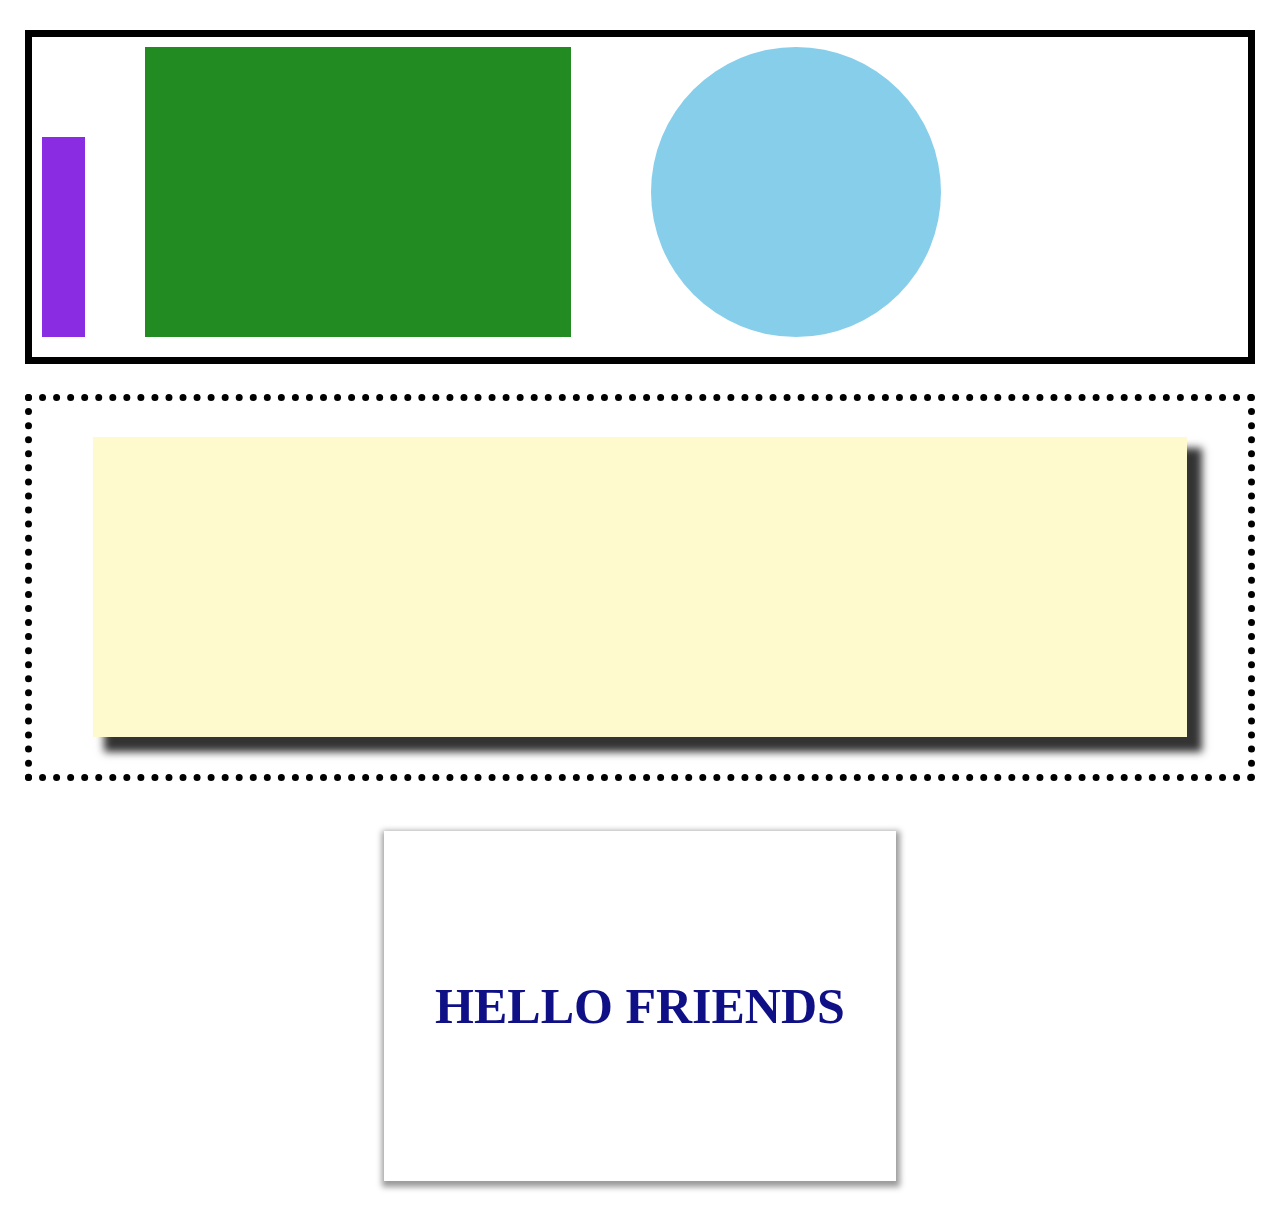
<file: second/index.html>
<!-- Put your HTML HERE, make sure to connect your index.css sheet -->
<!DOCTYPE html>
<html lang="en">
<head>
    <meta charset="UTF-8">
    <meta name="viewport" content="width=device-width, initial-scale=1.0">
    <meta http-equiv="X-UA-Compatible" content="ie=edge">
    <title>Segundo Parte del Projecto</title>
    <link rel="stylesheet" href="index.css">
</head>
<body>
    <div class="first-box border-solid">
        <div class="rectangle-vertical"></div>
        <div class="rectangle"></div>
        <div class="circle"></div>
    </div>
    <div class="first-box border-dot">
        <div class="rectangle-big"></div>
    </div>
    <div class="last-box">
        <h1>HELLO FRIENDS</h1>
    </div>
</body>
</html>
</file>
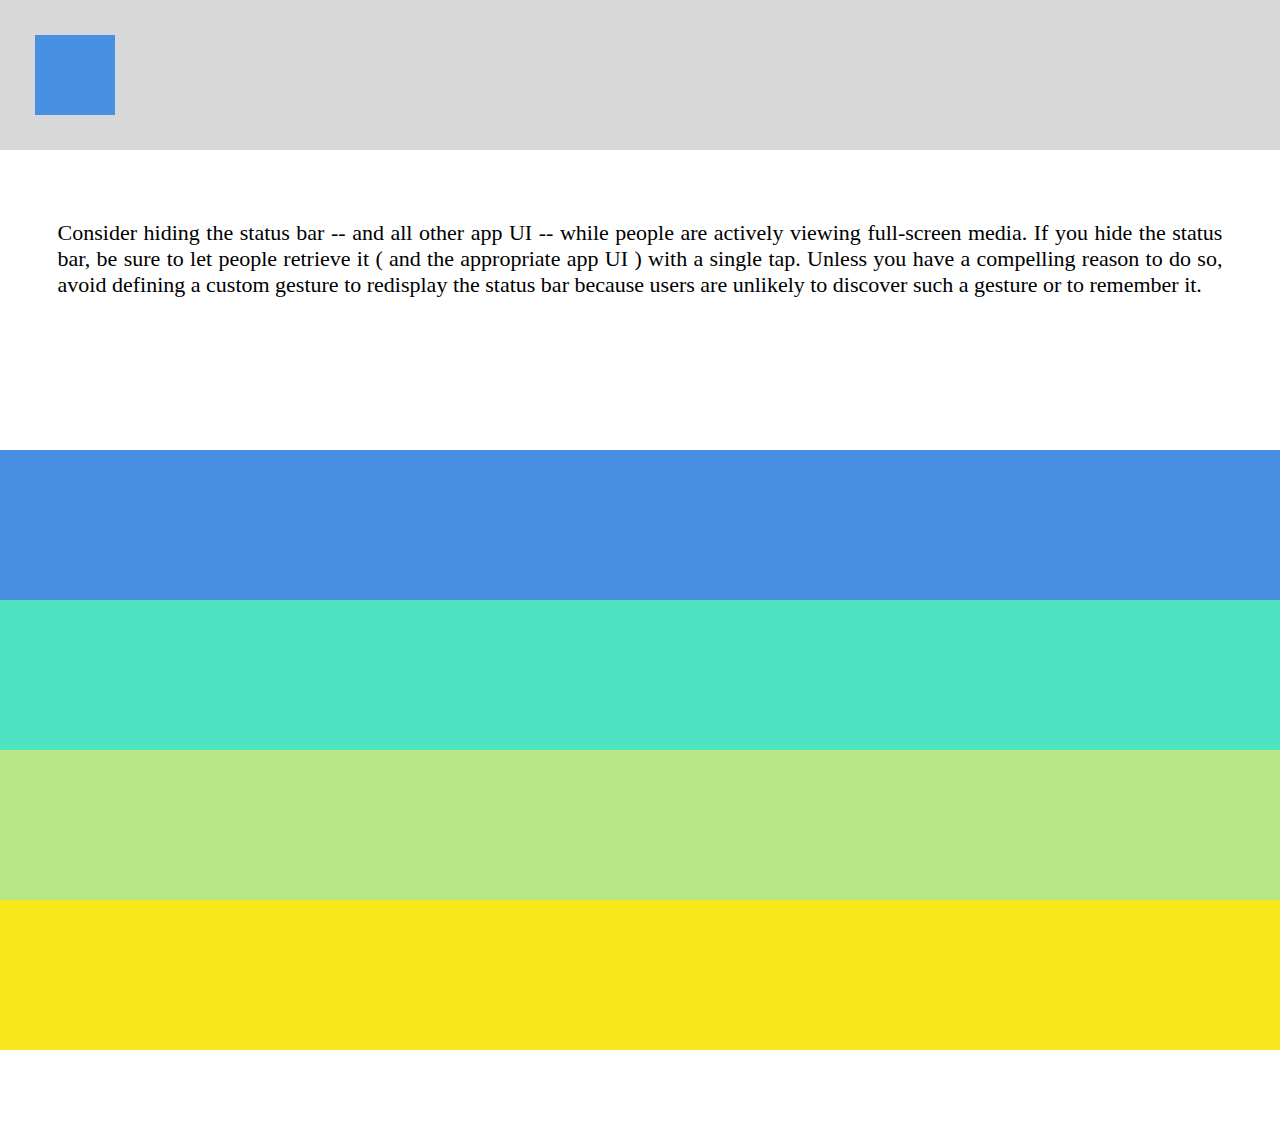
<file: third/index.html>
<!-- Put your HTML HERE, make sure to connect your index.css sheet -->
<!DOCTYPE html>
<html lang="en">
<head>
    <meta charset="UTF-8">
    <meta name="viewport" content="width=device-width, initial-scale=1.0">
    <meta http-equiv="X-UA-Compatible" content="ie=edge">
    <title>Huling proyekto</title>
    <link rel="stylesheet" href="index.css">
</head>
<body>
    <div class="normal grey">
        <div class="box blue"></div>
    </div>
    <div class="medium white">
        <div class="container">
            <p>Consider hiding the status bar -- and all other app UI -- while people are actively viewing full-screen media. If you hide the status bar, be sure to let people retrieve it ( and the appropriate app UI ) with a single tap. Unless you have a compelling reason to do so, avoid defining a custom gesture to redisplay the status bar because users are unlikely to discover such a gesture or to remember it.</p>
        </div>
    </div>
    <div class="normal blue"></div>
    <div class="normal green"></div>
    <div class="normal grass"></div>
    <div class="normal yellow"></div>
    <div class="small white"></div>
</body>
</html>
</file>
<file: second/index.css>
* {
    margin: 0%;
    padding: 0%;
}

body {
    padding-bottom: 40px;
}

.border-solid {
    border: 7px solid black;
}

.border-dot {
    border: 7px dotted black;
}

.first-box {
    width: 95%;
    height: auto;
    min-height: 320px;
    margin-left: auto;
    margin-right: auto;
    margin-top: 30px;
}

.rectangle-vertical {
    height: auto;
    min-height: 200px;
    width: 3.6%;
    background-color: #892ce2;
    float: left;
    margin-top: 100px;
    margin-left: 0.8%;
    margin-right: 10px;
}

.rectangle {
    height: auto;
    min-height: 290px;
    width: 35%;
    float: left;
    background-color: #228b21;
    margin-left: 50px;
    margin-top: 10px;
    margin-right: 30px;
}

.circle {
    border-radius: 50%;
    height: 290px;
    width: 290px;
    background-color: #87ceeb;
    float: left;
    margin-left: 50px;
    margin-top: 10px;
}

.rectangle-big {
    background-color: #fffacd;
    height: auto;
    margin-top: 3%;
    margin-bottom: 3%;
    min-height: 300px;
    margin-left: auto;
    margin-right: auto;
    width: 90%;
    box-shadow: 13px 13px 8px 2px rgba(0, 0, 0, 0.8);
}

.last-box {
    margin-top: 50px;
    height: auto;
    min-height: 350px;
    width:  40%;
    background-color: #fff;
    box-shadow: 1px 3px 6px 3px rgba(0, 0, 0, 0.4);
    margin-left: auto;
    margin-right: auto;
}

.last-box h1 {
    color: #0f1086;
    text-align: center;
    font-size: 50px;
    line-height: 350px;
}
</file>
<file: third/index.css>
* {
    margin: 0%;
    padding: 0%;
}

.small {
    height: auto;
    width: 100%;
    min-height: 90px;
}

.normal {
    height: auto;
    width: 100%;
    min-height: 150px;
}

.medium {
    height: auto;
    width: 100%;
    min-height: 300px;
}

.box {
    height: 80px;
    width: 80px;
    float: left;
    margin-left: 35px;
    margin-top: 35px;
}

.container {
    height: auto;
    min-height: 210px;
    width: 91%;
    margin-left: auto;
    margin-right: auto;
    top: 70px;
    position: relative;
}

.container p {
    font-size: 22px;
    text-align: justify;
}

.grey {
    background-color: #d8d8d8;
}

.blue {
    background-color: #4a90e2;
}

.green {
    background-color: #50e3c2;
}

.grass {
    background-color: #b7e885;
}

.yellow {
    background-color: #f8e71d;
}

.white {
    background-color: #ffffff;
}
</file>
